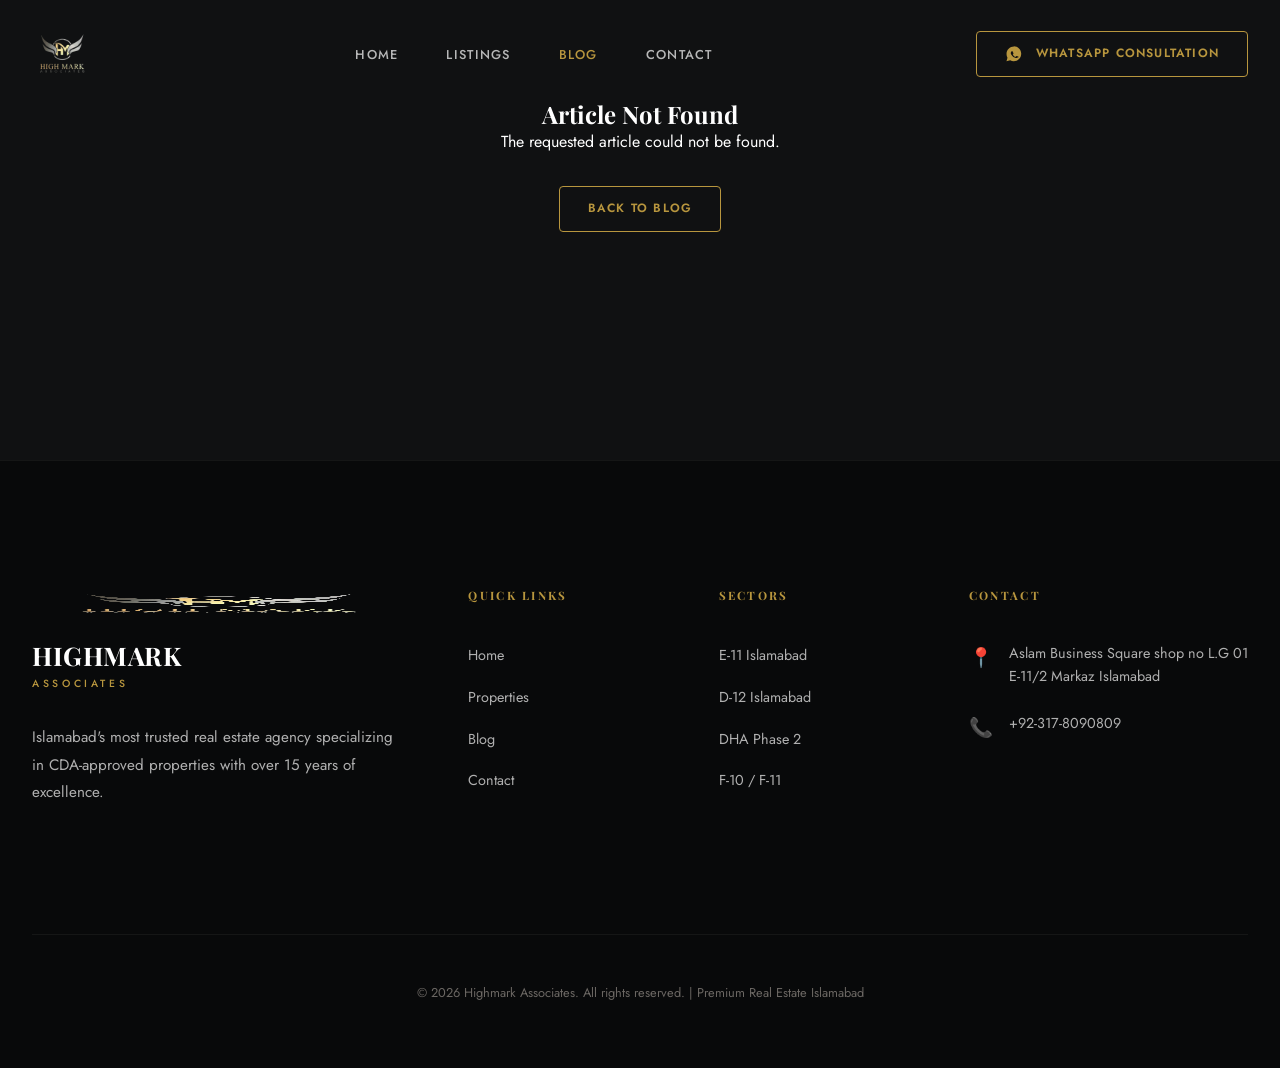
<file: blog-post.html>
<!DOCTYPE html>
<html lang="en">
<head>
  <meta charset="UTF-8" />
  <meta name="viewport" content="width=device-width, initial-scale=1.0, maximum-scale=1.0, user-scalable=no" />
  <title>Article | Highmark Associates</title>
  
  <link rel="preconnect" href="https://fonts.googleapis.com" />
  <link rel="preconnect" href="https://fonts.gstatic.com" crossorigin />
  <link href="https://fonts.googleapis.com/css2?family=Playfair+Display:ital,wght@0,400;0,600;0,700;1,400;1,600&family=Jost:wght@300;400;500;600;700&display=swap" rel="stylesheet" />
  
  <link rel="stylesheet" href="./css/style.css" />
</head>
<body>

<!-- ===== MOBILE NAV ===== -->
<nav class="mobile-nav" id="mobileNav">
    <span class="mobile-close">✕</span>
    <a href="index.html#hero">Home</a>
    <a href="index.html#listings">Property Listings</a>
    <a href="blog.html">Blog & Insights</a>
    <a href="index.html#contact">Contact</a>
</nav>

<!-- ===== NAVBAR ===== -->
<header>
    <nav class="navbar" id="navbar">
        <div class="container flex-between">
            <a href="index.html" class="line-logo" aria-label="Highmark Associates Home">
                <img src="./assets/highmark.png" alt="Highmark Associates Logo" style="height: 60px; width: auto;" />
            </a>
            <ul class="nav-links">
                <li><a href="index.html#hero">Home</a></li>
                <li><a href="index.html#listings">Listings</a></li>
                <li><a href="blog.html" style="color: var(--gold);">Blog</a></li>
                <li><a href="index.html#contact">Contact</a></li>
            </ul>
            <a href="https://wa.me/923178090809" target="_blank" class="nav-cta conf-whatsapp-link" style="display: flex; align-items: center; gap: 0.8rem;">
                <svg width="18" height="18" viewBox="0 0 24 24" fill="currentColor"><path d="M12.011 2c-5.505 0-9.989 4.484-9.989 9.989 0 1.758.459 3.41 1.259 4.85l-1.336 4.882 4.996-1.311c1.405.764 3.003 1.2 4.693 1.2 5.505 0 10.011-4.484 10.011-9.989 0-5.505-4.506-9.989-10.035-9.989zm5.304 14.125c-.225.63-1.3 1.233-1.787 1.309-.434.067-.98.125-2.825-.615-2.355-.945-3.87-3.325-3.987-3.484-.117-.16-1.025-1.349-1.025-2.583a2.64 2.64 0 01.815-1.956c.258-.258.558-.325.742-.325.183 0 .367.009.525.017.167.008.392-.067.617.475.225.542.775 1.884.842 2.017.067.133.111.291.017.475-.083.183-.133.291-.258.441-.125.15-.262.333-.375.45-.125.133-.25.275-.108.517.142.242.633 1.042 1.366 1.692.942.841 1.734 1.1 1.984 1.225.25.125.392.108.542-.058.15-.167.642-.75.815-1.008.167-.258.333-.217.558-.133.225.083 1.433.675 1.683.8.25.125.417.183.475.291.058.108.058.625-.167 1.258z"/></svg>
                WhatsApp Consultation
            </a>
            <button class="nav-hamburger" aria-label="Open menu">
                <span></span><span></span><span></span>
            </button>
        </div>
    </nav>
</header>

<article class="section" style="padding-top: 0;">
    <div class="container" id="articleContainer">
        <!-- Content injected by JS -->
    </div>
</article>

<!-- ===== FOOTER ===== -->
<footer>
    <div class="container">
        <div class="footer-grid">
            <div class="footer-links">
                <a href="index.html" class="logo">
                    <img src="./assets/highmark.png" alt="Highmark Associates" style="height: 30px; width: auto; margin-bottom: 1rem;" />
                    <span class="logo-main">HIGHMARK</span>
                    <span class="logo-sub">ASSOCIATES</span>
                </a>
                <p class="footer-about">Islamabad's most trusted real estate agency specializing in CDA-approved properties with over 15 years of excellence.</p>
            </div>
            <div class="footer-links">
                <h4>Quick Links</h4>
                <ul>
                    <li><a href="index.html#hero">Home</a></li>
                    <li><a href="index.html#listings">Properties</a></li>
                    <li><a href="blog.html">Blog</a></li>
                    <li><a href="index.html#contact">Contact</a></li>
                </ul>
            </div>
            <div class="footer-links">
                <h4>Sectors</h4>
                <ul>
                    <li><a>E-11 Islamabad</a></li>
                    <li><a>D-12 Islamabad</a></li>
                    <li><a>DHA Phase 2</a></li>
                    <li><a>F-10 / F-11</a></li>
                </ul>
            </div>
            <div class="footer-links">
                 <h4>Contact</h4>
                 <div class="contact-item">
                     <span class="contact-icon">📍</span>
                     <span class="conf-address">E-11/2 Markaz, Islamabad</span>
                 </div>
                 <div class="contact-item">
                     <span class="contact-icon">📞</span>
                     <span class="conf-phone">+92-317-8090809</span>
                 </div>
            </div>
        </div>
        <div style="border-top: 1px solid rgba(255,255,255,0.05); padding-top: 3rem; text-align: center; color: var(--text-muted); font-size: 0.8rem;">
            © 2026 Highmark Associates. All rights reserved. | Premium Real Estate Islamabad
        </div>
    </div>
</footer>

<script type="module" src="./js/blog-renderer.js"></script>

</body>
</html>
</file>
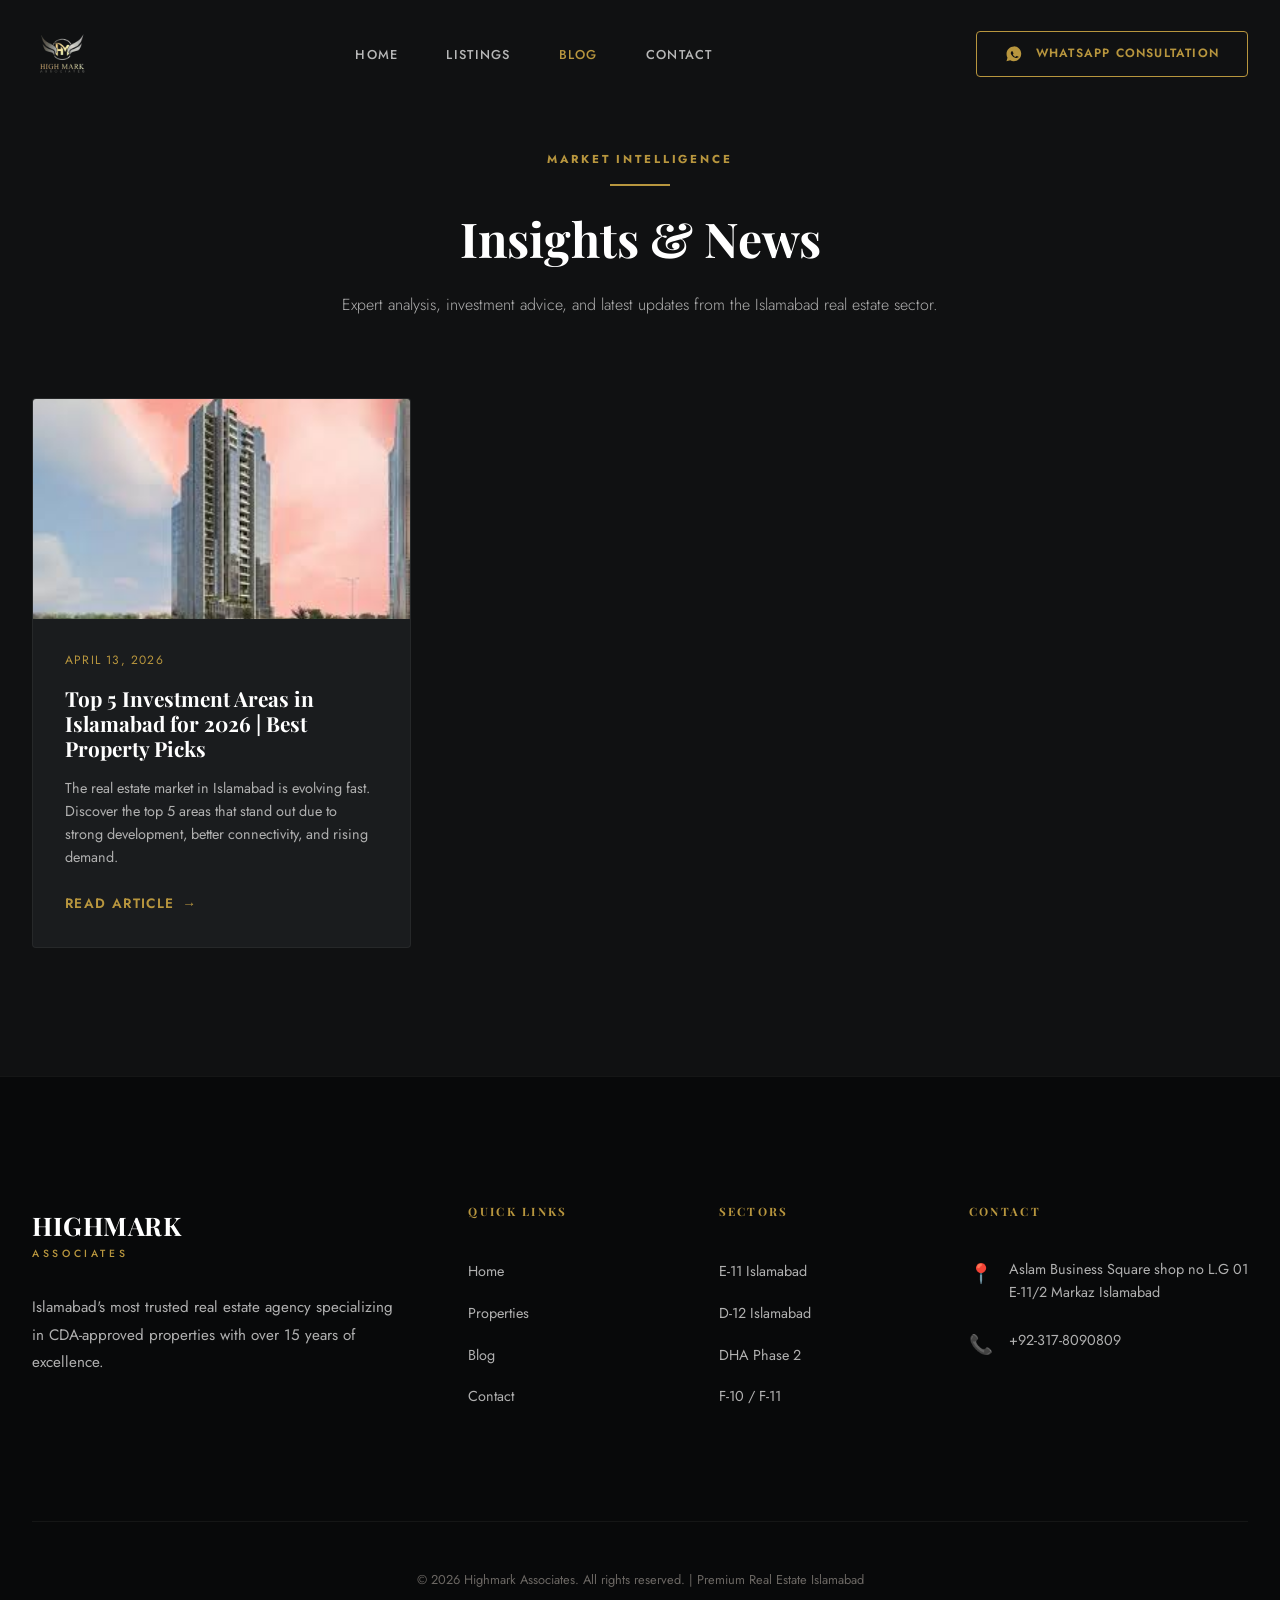
<file: blog.html>
<!DOCTYPE html>
<html lang="en">
<head>
  <meta charset="UTF-8" />
  <meta name="viewport" content="width=device-width, initial-scale=1.0, maximum-scale=1.0, user-scalable=no" />
  <title>Real Estate Insights & Blog | Highmark Associates</title>
  
  <link rel="preconnect" href="https://fonts.googleapis.com" />
  <link rel="preconnect" href="https://fonts.gstatic.com" crossorigin />
  <link href="https://fonts.googleapis.com/css2?family=Playfair+Display:ital,wght@0,400;0,600;0,700;1,400;1,600&family=Jost:wght@300;400;500;600;700&display=swap" rel="stylesheet" />
  
  <link rel="stylesheet" href="./css/style.css" />
</head>
<body>

<!-- ===== MOBILE NAV ===== -->
<nav class="mobile-nav" id="mobileNav">
    <span class="mobile-close">✕</span>
    <a href="index.html#hero">Home</a>
    <a href="index.html#listings">Property Listings</a>
    <a href="blog.html">Blog & Insights</a>
    <a href="index.html#contact">Contact</a>
</nav>

<!-- ===== NAVBAR ===== -->
<header>
    <nav class="navbar" id="navbar">
        <div class="container flex-between">
            <a href="index.html" class="line-logo" aria-label="Highmark Associates Home">
                <img src="./assets/highmark.png" alt="Highmark Associates Logo" style="height: 60px; width: auto;" />
            </a>
            <ul class="nav-links">
                <li><a href="index.html#hero">Home</a></li>
                <li><a href="index.html#listings">Listings</a></li>
                <li><a href="blog.html" style="color: var(--gold);">Blog</a></li>
                <li><a href="index.html#contact">Contact</a></li>
            </ul>
            <a href="https://wa.me/923178090809" target="_blank" class="nav-cta conf-whatsapp-link" style="display: flex; align-items: center; gap: 0.8rem;">
                <svg width="18" height="18" viewBox="0 0 24 24" fill="currentColor"><path d="M12.011 2c-5.505 0-9.989 4.484-9.989 9.989 0 1.758.459 3.41 1.259 4.85l-1.336 4.882 4.996-1.311c1.405.764 3.003 1.2 4.693 1.2 5.505 0 10.011-4.484 10.011-9.989 0-5.505-4.506-9.989-10.035-9.989zm5.304 14.125c-.225.63-1.3 1.233-1.787 1.309-.434.067-.98.125-2.825-.615-2.355-.945-3.87-3.325-3.987-3.484-.117-.16-1.025-1.349-1.025-2.583a2.64 2.64 0 01.815-1.956c.258-.258.558-.325.742-.325.183 0 .367.009.525.017.167.008.392-.067.617.475.225.542.775 1.884.842 2.017.067.133.111.291.017.475-.083.183-.133.291-.258.441-.125.15-.262.333-.375.45-.125.133-.25.275-.108.517.142.242.633 1.042 1.366 1.692.942.841 1.734 1.1 1.984 1.225.25.125.392.108.542-.058.15-.167.642-.75.815-1.008.167-.258.333-.217.558-.133.225.083 1.433.675 1.683.8.25.125.417.183.475.291.058.108.058.625-.167 1.258z"/></svg>
                WhatsApp Consultation
            </a>
            <button class="nav-hamburger" aria-label="Open menu">
                <span></span><span></span><span></span>
            </button>
        </div>
    </nav>
</header>

<section class="section" style="padding-top: 150px; min-height: 80vh;">
    <div class="container">
        <div class="section-header animate-on-scroll">
            <span class="overline">Market Intelligence</span>
            <div class="gold-line"></div>
            <h2>Insights & News</h2>
            <p>Expert analysis, investment advice, and latest updates from the Islamabad real estate sector.</p>
        </div>

        <div id="blogGrid" class="blog-grid animate-on-scroll">
            <!-- Blogs injected via JS -->
        </div>
    </div>
</section>

<!-- ===== FOOTER ===== -->
<footer>
    <div class="container">
        <div class="footer-grid">
            <div class="footer-links">
                <a href="index.html" class="logo">
                    <span class="logo-main">HIGHMARK</span>
                    <span class="logo-sub">ASSOCIATES</span>
                </a>
                <p class="footer-about">Islamabad's most trusted real estate agency specializing in CDA-approved properties with over 15 years of excellence.</p>
            </div>
            <div class="footer-links">
                <h4>Quick Links</h4>
                <ul>
                    <li><a href="index.html#hero">Home</a></li>
                    <li><a href="index.html#listings">Properties</a></li>
                    <li><a href="blog.html">Blog</a></li>
                    <li><a href="index.html#contact">Contact</a></li>
                </ul>
            </div>
            <div class="footer-links">
                <h4>Sectors</h4>
                <ul>
                    <li><a>E-11 Islamabad</a></li>
                    <li><a>D-12 Islamabad</a></li>
                    <li><a>DHA Phase 2</a></li>
                    <li><a>F-10 / F-11</a></li>
                </ul>
            </div>
            <div class="footer-links">
                 <h4>Contact</h4>
                 <div class="contact-item">
                     <span class="contact-icon">📍</span>
                     <span class="conf-address">E-11/2 Markaz, Islamabad</span>
                 </div>
                 <div class="contact-item">
                     <span class="contact-icon">📞</span>
                     <span class="conf-phone">+92-317-8090809</span>
                 </div>
            </div>
        </div>
        <div style="border-top: 1px solid rgba(255,255,255,0.05); padding-top: 3rem; text-align: center; color: var(--text-muted); font-size: 0.8rem;">
            © 2026 Highmark Associates. All rights reserved. | Premium Real Estate Islamabad
        </div>
    </div>
</footer>

<script type="module" src="./js/blog-renderer.js"></script>

</body>
</html>
</file>
<file: css/style.css>
/* 
 * Highmark Associates - Premium Design System
 * Dark Mode / Gold & Silver Palette
 */

:root {
  /* Colors */
  --bg-dark: #101112;      /* Deep Charcoal */
  --bg-darker: #08090A;    /* Absolute Dark */
  --bg-card: #1A1C1E;      /* Lighter Charcoal for cards */
  --header-glass: rgba(16, 17, 18, 0.85);
  
  --gold: #B8963E;         /* Metallic Gold */
  --gold-light: #D4AF6E;   /* Bright Gold */
  --gold-pale: #F0E6CC;    /* Muted Gold */
  
  --silver: #E2E2E2;       /* Chrome/Silver */
  --silver-dim: #A8A8A8;   /* Dimmed Silver */
  
  --text-white: #FFFFFF;
  --text-dim: #B0B0B0;
  --text-muted: #6B6763;
  
  --white: #FFFFFF;
  --black: #000000;
  
  --accent-green: #25D366; /* WhatsApp Green */

  /* Transitions & Spacing */
  --transition: 0.4s cubic-bezier(0.25, 0.46, 0.45, 0.94);
  --radius: 4px;
  --shadow: 0 12px 48px rgba(0, 0, 0, 0.4);
  --container: 1320px;
}

/* ===== RESET & BASE ===== */
*, *::before, *::after { box-sizing: border-box; margin: 0; padding: 0; }
html { scroll-behavior: smooth; font-size: 16px; }
body {
  font-family: 'Jost', sans-serif;
  background: var(--bg-dark);
  color: var(--text-white);
  line-height: 1.6;
  overflow-x: hidden;
  touch-action: manipulation;
  color-scheme: dark; /* Force native UI like dropdowns to be dark */
}
img { max-width: 100%; display: block; }
a { text-decoration: none; color: inherit; transition: var(--transition); }
ul { list-style: none; }
button { cursor: pointer; border: none; background: none; font-family: inherit; }

/* ===== TYPOGRAPHY ===== */
h1, h2, h3, h4, .font-display { font-family: 'Playfair Display', serif; line-height: 1.2; }
.overline {
  font-size: 0.72rem;
  font-weight: 700;
  letter-spacing: 0.25em;
  text-transform: uppercase;
  color: var(--gold);
  margin-bottom: 1rem;
  display: block;
}

/* ===== LAYOUT ===== */
.container { max-width: var(--container); margin: 0 auto; padding: 0 2rem; }
.section { padding: 8rem 0; }
.flex-between { display: flex; align-items: center; justify-content: space-between; }
.grid-listing { display: grid; grid-template-columns: repeat(auto-fill, minmax(320px, 1fr)); gap: 2rem; }

/* ===== NAVIGATION ===== */
.navbar {
  position: fixed;
  top: 0; left: 0; right: 0;
  z-index: 1000;
  padding: 1.5rem 0;
  transition: var(--transition);
  isolation: isolate; /* Create new stacking context for blend modes */
}
.navbar.scrolled {
  background: var(--header-glass);
  backdrop-filter: blur(20px);
  padding: 1rem 0;
  border-bottom: 1px solid rgba(184, 150, 62, 0.15);
}

/* Brand Logo Background Removal Fix */
.logo-img {
  display: block;
}

.logo { display: flex; flex-direction: column; }
.logo-main {
  font-family: 'Playfair Display', serif;
  font-size: 1.6rem;
  font-weight: 700;
  color: var(--text-white);
  letter-spacing: 0.02em;
}
.logo-sub {
  font-size: 0.65rem;
  font-weight: 500;
  letter-spacing: 0.35em;
  text-transform: uppercase;
  color: var(--gold);
}
.nav-links { display: flex; gap: 3rem; }
.nav-links a {
  font-size: 0.8rem;
  font-weight: 500;
  letter-spacing: 0.1em;
  text-transform: uppercase;
  color: rgba(255, 255, 255, 0.7);
}
.nav-links a:hover { color: var(--gold); }
.nav-cta {
  padding: 0.75rem 1.75rem;
  font-size: 0.75rem;
  font-weight: 600;
  letter-spacing: 0.1em;
  text-transform: uppercase;
  border: 1px solid var(--gold);
  color: var(--gold);
  border-radius: var(--radius);
}
.nav-cta:hover { background: var(--gold); color: var(--white); }

/* Hamburger */
.nav-hamburger { display: none; flex-direction: column; gap: 6px; }
.nav-hamburger span { width: 28px; height: 1.5px; background: var(--white); transition: var(--transition); }

/* Mobile Nav */
.mobile-nav {
  position: fixed;
  inset: 0;
  background: var(--bg-darker);
  z-index: 2000;
  display: flex;
  flex-direction: column;
  justify-content: center;
  align-items: center;
  gap: 2.5rem;
  opacity: 0;
  pointer-events: none;
  transition: opacity 0.4s ease;
}
.mobile-nav.open { opacity: 1; pointer-events: all; }
.mobile-nav a { font-family: 'Playfair Display', serif; font-size: 2.2rem; color: var(--white); width: 100%; text-align: center; padding: 1rem 0; }
.mobile-close { position: absolute; top: 2rem; right: 2rem; font-size: 2.5rem; color: var(--gold); cursor: pointer; }

/* ===== HERO ===== */
.hero {
  height: 100vh;
  display: flex;
  align-items: center;
  justify-content: center;
  position: relative;
  text-align: center;
  z-index: 20; /* Ensure hero content stays above sections below */
  /* overflow: hidden removed to allow dropdowns to be visible */
}
.hero-bg {
  position: absolute;
  inset: 0;
  background: 
    linear-gradient(to bottom, rgba(16, 17, 18, 0.4) 0%, rgba(16, 17, 18, 0.9) 80%, var(--bg-dark) 100%),
    url('https://images.unsplash.com/photo-1600585154526-990dced4db0d?w=1920&q=80') center/cover no-repeat;
  z-index: -1;
  animation: heroZoom 20s infinite alternate;
}
@keyframes heroZoom { from { transform: scale(1); } to { transform: scale(1.1); } }
.hero h1 {
  font-size: clamp(3rem, 8vw, 6rem);
  font-weight: 700;
  margin-bottom: 2rem;
  color: var(--white);
}
.hero h1 em { color: var(--gold); font-style: italic; }
.hero-sub {
  font-size: 1.1rem;
  color: rgba(255, 255, 255, 0.6);
  max-width: 650px;
  margin: 0 auto 3.5rem;
  font-weight: 300;
}

/* Search Bar */
.search-bar {
  background: rgba(255, 255, 255, 0.05);
  backdrop-filter: blur(25px);
  border: 1px solid rgba(255, 255, 255, 0.1);
  padding: 0.6rem;
  border-radius: var(--radius);
  display: flex;
  gap: 0.5rem;
  max-width: 900px;
  margin: 0 auto;
  position: relative;
  z-index: 10; /* Ensure dropdowns overlap next sections */
}
.search-field { flex: 1; display: flex; flex-direction: column; padding: 0.75rem 1.5rem; border-right: 1px solid rgba(255, 255, 255, 0.1); text-align: left; }
.search-field:last-of-type { border-right: none; }
.search-label { font-size: 0.65rem; font-weight: 700; color: var(--gold); letter-spacing: 0.15em; text-transform: uppercase; margin-bottom: 0.5rem; }
/* Global Dropdown Fallbacks (hidden when custom kicks in) */
select {
  background-color: var(--bg-card) !important;
  color: var(--white) !important;
  cursor: pointer;
}
select option {
  background-color: var(--bg-card);
  color: var(--white);
}

/* Custom Select Component UI */
.custom-select-wrapper {
  position: relative;
  user-select: none;
  width: 100%;
}

.custom-select-trigger {
  display: flex;
  align-items: center;
  justify-content: space-between;
  padding: 0;
  cursor: pointer;
  font-size: 1rem;
  color: var(--text-white);
  min-height: 1.5em; /* Ensure some height even if empty */
}

.custom-select-trigger::after {
  content: '';
  width: 10px;
  height: 10px;
  border-right: 2px solid var(--gold);
  border-bottom: 2px solid var(--gold);
  transform: rotate(45deg);
  margin-left: 1rem;
  transition: transform 0.3s;
  flex-shrink: 0;
}

.custom-select-wrapper.open .custom-select-trigger::after {
  transform: rotate(-135deg) translateY(-2px) translateX(-2px);
}

.custom-options {
  position: absolute;
  top: calc(100% + 15px);
  left: -1rem; /* Extend slightly to line up with labels */
  right: -1rem;
  background: #1A1C1E; /* Solid non-transparent background */
  border: 1px solid rgba(184, 150, 62, 0.5);
  border-radius: 4px;
  box-shadow: 0 15px 45px rgba(0,0,0,0.8);
  z-index: 9999;
  opacity: 0;
  visibility: hidden;
  transform: translateY(-10px);
  transition: all 0.2s cubic-bezier(0.4, 0, 0.2, 1);
  max-height: 300px;
  overflow-y: auto;
}

.custom-select-wrapper.open .custom-options {
  opacity: 1;
  visibility: visible;
  transform: translateY(0);
}

.custom-option {
  padding: 1rem 1.5rem;
  font-size: 0.9rem;
  cursor: pointer;
  transition: all 0.2s;
  color: var(--white);
  border-bottom: 1px solid rgba(255,255,255,0.03);
}

.custom-option:last-child { border-bottom: none; }

.custom-option:hover {
  background: rgba(184, 150, 62, 0.2);
  color: var(--gold-light);
  padding-left: 1.75rem;
}

.custom-option.selected {
  background: var(--gold);
  color: var(--white);
}

.native-select-hidden {
  display: none !important;
}

.search-field select { visibility: hidden; position: absolute; }
.search-btn {
  background: var(--gold);
  color: var(--white);
  padding: 0 2.5rem;
  border-radius: 2px;
  font-weight: 700;
  text-transform: uppercase;
  letter-spacing: 0.1em;
  font-size: 0.8rem;
}
.search-btn:hover { background: var(--gold-light); }

/* ===== PROPERTY CARDS ===== */
.listing-section { 
  background: var(--bg-darker); 
  position: relative;
  z-index: 5;
}
.filter-tabs { display: flex; justify-content: center; gap: 1rem; margin-bottom: 4rem; flex-wrap: wrap; }
.filter-tab {
  padding: 0.6rem 1.5rem;
  font-size: 0.75rem;
  font-weight: 600;
  text-transform: uppercase;
  letter-spacing: 0.15em;
  color: var(--text-dim);
  border: 1px solid rgba(255, 255, 255, 0.1);
  border-radius: 100px;
}
.filter-tab.active, .filter-tab:hover { background: var(--gold); color: var(--white); border-color: var(--gold); }

.property-card {
  background: var(--bg-card);
  border: 1px solid rgba(255, 255, 255, 0.05);
  border-radius: var(--radius);
  overflow: hidden;
  transition: var(--transition);
}
.property-card:hover { transform: translateY(-8px); border-color: rgba(184, 150, 62, 0.4); box-shadow: var(--shadow); }
.card-img { position: relative; height: 260px; overflow: hidden; }
.card-img img { width: 100%; height: 100%; object-fit: cover; transition: transform 0.8s ease; }
.property-card:hover .card-img img { transform: scale(1.1); }
.card-badge { position: absolute; top: 1.25rem; left: 1.25rem; display: flex; flex-direction: column; gap: 0.5rem; }
.badge { padding: 0.35rem 0.85rem; font-size: 0.65rem; font-weight: 700; text-transform: uppercase; letter-spacing: 0.15em; border-radius: 2px; }
.badge-sale { background: var(--gold); color: var(--white); }
.badge-rent { background: var(--bg-darker); border: 1px solid rgba(255, 255, 255, 0.2); color: var(--white); }
.badge-accent { background: rgba(255, 255, 255, 0.9); color: var(--black); backdrop-filter: blur(5px); }
.card-save { position: absolute; top: 1.25rem; right: 1.25rem; background: rgba(0,0,0,0.3); border-radius: 50%; width: 36px; height: 36px; display: flex; align-items: center; justify-content: center; cursor: pointer; backdrop-filter: blur(5px); }
.card-body { padding: 2rem; }
.card-price { font-family: 'Playfair Display', serif; font-size: 1.6rem; font-weight: 700; color: var(--gold); margin-bottom: 0.5rem; }
.card-price span { font-family: 'Jost', sans-serif; font-size: 0.8rem; color: var(--text-dim); margin-left: 0.5rem; }
.card-title { font-size: 1.1rem; font-weight: 500; margin-bottom: 1rem; color: var(--white); }
.card-location { display: flex; align-items: center; gap: 0.5rem; font-size: 0.85rem; color: var(--text-dim); margin-bottom: 1.5rem; }
.card-specs { display: flex; gap: 1.5rem; padding-top: 1.5rem; border-top: 1px solid rgba(255, 255, 255, 0.05); }
.spec { font-size: 0.78rem; display: flex; align-items: center; gap: 0.5rem; color: var(--text-dim); }
.spec-icon { font-size: 1rem; }

/* ===== UNIT CONVERTER WIDGET ===== */
.converter-card {
  background: linear-gradient(135deg, var(--bg-card) 0%, var(--bg-dark) 100%);
  border: 1px solid rgba(184, 150, 62, 0.3);
  padding: 3rem;
  border-radius: var(--radius);
  max-width: 1000px;
  margin: 4rem auto;
}
.converter-grid { display: grid; grid-template-columns: 1fr 1fr; gap: 4rem; align-items: center; }
.converter-input-wrap { display: flex; gap: 1rem; align-items: flex-end; }
.conv-input-group { flex: 1; }
.conv-input-group label { display: block; font-size: 0.7rem; font-weight: 700; color: var(--gold); letter-spacing: 0.2em; text-transform: uppercase; margin-bottom: 0.75rem; }
.conv-input-group input { width: 100%; background: rgba(255, 255, 255, 0.05); border: 1px solid rgba(255, 255, 255, 0.1); padding: 1rem; color: var(--white); border-radius: 2px; font-size: 1.2rem; outline: none; }
.conv-input-group input:focus { border-color: var(--gold); }
.btn-conv { background: var(--gold); color: var(--white); padding: 1rem 2rem; border-radius: 2px; font-weight: 700; text-transform: uppercase; letter-spacing: 0.1em; }
.converter-result { display: none; padding: 2rem; background: rgba(184, 150, 62, 0.1); border-radius: 4px; border: 1px solid rgba(184, 150, 62, 0.2); animation: fadeInUp 0.5s forwards; }
.converter-result.show { display: block; }
.result-value { font-family: 'Playfair Display', serif; font-size: 2.2rem; font-weight: 700; color: var(--white); }
.result-subtext { font-size: 0.9rem; color: var(--gold); margin-top: 0.5rem; }

/* ===== SECTION HEADER ===== */
.section-header { text-align: center; margin-bottom: 5rem; }
.section-header h2 { font-size: 3rem; margin-bottom: 1.5rem; }
.section-header p { color: var(--text-dim); max-width: 600px; margin: 0 auto; font-weight: 300; }
.gold-line { width: 60px; height: 2px; background: var(--gold); margin: 0 auto 1.5rem; }

/* ===== TESTIMONIALS ===== */
.testimonial-grid { display: grid; grid-template-columns: repeat(3, 1fr); gap: 2.5rem; }
.testimonial-card {
  padding: 3rem;
  background: var(--bg-card);
  border: 1px solid rgba(255,255,255,0.05);
  border-radius: var(--radius);
  position: relative;
}
.testimonial-card::before { content: '“'; position: absolute; top: 1rem; left: 2rem; font-size: 8rem; font-family: serif; color: rgba(184, 150, 62, 0.1); line-height: 1; }
.testimonial-text { font-style: italic; font-size: 1.05rem; margin-bottom: 2rem; color: var(--text-dim); line-height: 1.8; position: relative; z-index: 1; }
.testimonial-author { display: flex; align-items: center; gap: 1rem; }
.author-avatar { width: 50px; height: 50px; border-radius: 50%; background: var(--gold-pale); display: flex; align-items: center; justify-content: center; font-size: 1.5rem; }
.author-info h4 { font-size: 1rem; margin-bottom: 0.25rem; font-family: 'Jost', sans-serif; font-weight: 600; }
.author-info p { font-size: 0.75rem; color: var(--gold); }

/* ===== CONTACT SECTION ===== */
.contact-grid-layout { display: grid; grid-template-columns: 1fr 1.5fr; gap: 6rem; align-items: start; }
.contact-form-layout { display: grid; gap: 1.5rem; }
.contact-form-row { display: grid; grid-template-columns: 1fr 1fr; gap: 1rem; }
.contact-form-input {
  background: rgba(255,255,255,0.05);
  border: 1px solid rgba(255,255,255,0.1);
  padding: 1.2rem;
  color: white;
  border-radius: 2px;
  outline: none;
  width: 100%;
}
.contact-form-input:focus { border-color: var(--gold); }

/* ===== FOOTER ===== */
footer { background: var(--bg-darker); padding: 8rem 0 4rem; border-top: 1px solid rgba(255,255,255,0.05); }
.footer-grid { display: grid; grid-template-columns: 2fr 1fr 1fr 1.5fr; gap: 4rem; margin-bottom: 6rem; }
.footer-about { color: var(--text-dim); font-size: 0.95rem; margin: 2rem 0; line-height: 1.8; }
.footer-links h4 { font-size: 0.72rem; letter-spacing: 0.2em; text-transform: uppercase; color: var(--gold); margin-bottom: 2.5rem; }
.footer-links ul li { margin-bottom: 1rem; }
.footer-links ul li a { color: var(--text-dim); font-size: 0.9rem; }
.footer-links ul li a:hover { color: var(--white); padding-left: 5px; }
.contact-item { display: flex; gap: 1rem; margin-bottom: 1.5rem; color: var(--text-dim); font-size: 0.9rem; }
.contact-icon { color: var(--gold); font-size: 1.2rem; }

/* ===== WHATSAPP FLOAT ===== */
.whatsapp-float {
  position: fixed;
  bottom: 2.5rem;
  right: 2.5rem;
  z-index: 1100;
  display: flex;
  align-items: center;
  gap: 1rem;
}
.wa-label {
  background: var(--bg-dark);
  color: var(--white);
  padding: 0.6rem 1.2rem;
  border-radius: 100px;
  font-size: 0.8rem;
  font-weight: 600;
  box-shadow: var(--shadow);
  opacity: 0;
  transform: translateX(10px);
  transition: var(--transition);
  border: 1px solid rgba(255, 255, 255, 0.1);
}
.whatsapp-float:hover .wa-label { opacity: 1; transform: translateX(0); }
.wa-btn {
  width: 64px; height: 64px;
  background: var(--accent-green);
  border-radius: 50%;
  display: flex;
  align-items: center;
  justify-content: center;
  font-size: 2rem;
  box-shadow: 0 10px 30px rgba(37, 211, 102, 0.4);
  transition: var(--transition);
  position: relative;
}
.wa-btn::after {
  content: '';
  position: absolute;
  inset: -5px;
  border-radius: 50%;
  border: 2px solid var(--accent-green);
  animation: waPulse 2s infinite;
}
@keyframes waPulse { 0% { transform: scale(1); opacity: 0.8; } 100% { transform: scale(1.6); opacity: 0; } }

/* ===== BLOGS ===== */
.blogs-grid { display: grid; grid-template-columns: repeat(auto-fill, minmax(320px, 1fr)); gap: 2rem; }
.blog-card { background: var(--bg-card); border-radius: var(--radius); overflow: hidden; border: 1px solid rgba(255,255,255,0.05); transition: var(--transition); }
.blog-card:hover { transform: translateY(-5px); border-color: rgba(184, 150, 62, 0.3); }
.blog-img { width: 100%; height: 220px; object-fit: cover; }
.blog-content { padding: 1.5rem; }
.blog-date { font-size: 0.75rem; color: var(--gold); letter-spacing: 0.1em; text-transform: uppercase; margin-bottom: 0.5rem; display: block; }
.blog-title { font-size: 1.25rem; font-family: 'Playfair Display', serif; margin-bottom: 1rem; color: var(--text-white); }
.blog-desc { font-size: 0.9rem; color: var(--text-dim); line-height: 1.6; display: -webkit-box; -webkit-line-clamp: 3; line-clamp: 3; -webkit-box-orient: vertical; overflow: hidden; }

/* ===== PROPERTY MODAL ===== */
.property-modal {
  display: none;
  position: fixed; inset: 0;
  background: rgba(0, 0, 0, 0.9);
  backdrop-filter: blur(10px);
  z-index: 4000;
  align-items: center; justify-content: center;
  padding: 2rem;
}
.property-modal.open { display: flex; }
.property-modal-content {
  background: var(--bg-card);
  width: 1200px; max-width: 100%;
  border-radius: var(--radius);
  border: 1px solid rgba(255, 255, 255, 0.05);
  position: relative;
  max-height: 90vh; overflow-y: auto;
}
.property-modal-close {
  position: absolute; top: 1.5rem; right: 1.5rem;
  font-size: 1.5rem; color: var(--gold); cursor: pointer;
  z-index: 10; background: var(--bg-darker); width: 40px; height: 40px;
  display: flex; align-items: center; justify-content: center; border-radius: 50%;
  border: 1px solid rgba(255,255,255,0.1);
  transition: var(--transition);
}
.property-modal-close:hover { background: var(--gold); color: var(--bg-darker); }
.pmodal-grid { display: grid; grid-template-columns: 1fr 1fr; gap: 3rem; }
.pmodal-images img { width: 100%; object-fit: cover; border-radius: var(--radius) 0 0 var(--radius); }
.pmodal-images { display: flex; flex-direction: column; background: var(--bg-darker); }
#pmodalMainImg { height: 400px; }
.pmodal-gallery { display: flex; gap: 0.5rem; padding: 1rem; overflow-x: auto; }
.pmodal-gallery img { width: 80px; height: 80px; min-width: 80px; cursor: pointer; border-radius: 4px; border: 1px solid transparent; }
.pmodal-gallery img:hover { border-color: var(--gold); }
.pmodal-info { padding: 3rem 3rem 3rem 0; }

/* ===== ANIMATIONS ===== */
.animate-on-scroll { opacity: 0; transform: translateY(30px); transition: 0.8s ease-out; }
.animate-on-scroll.visible { opacity: 1; transform: translateY(0); }

/* ===== BLOG SECTION & ARTICLE STYLES ===== */
.blog-grid {
  display: grid;
  grid-template-columns: repeat(auto-fill, minmax(350px, 1fr));
  gap: 2.5rem;
}
.blog-card {
  background: var(--bg-card);
  border: 1px solid rgba(255, 255, 255, 0.05);
  border-radius: var(--radius);
  overflow: hidden;
  transition: var(--transition);
  display: flex;
  flex-direction: column;
}
.blog-card:hover {
  transform: translateY(-8px);
  border-color: rgba(184, 150, 62, 0.4);
  box-shadow: var(--shadow);
}
.blog-card-img {
  height: 220px;
  width: 100%;
  object-fit: cover;
}
.blog-card-body {
  padding: 2rem;
  flex: 1;
  display: flex;
  flex-direction: column;
}
.blog-date {
  font-size: 0.75rem;
  color: var(--gold);
  letter-spacing: 0.1em;
  text-transform: uppercase;
  margin-bottom: 1rem;
}
.blog-title {
  font-family: 'Playfair Display', serif;
  font-size: 1.3rem;
  font-weight: 700;
  margin-bottom: 1rem;
  color: var(--white);
}
.blog-excerpt {
  color: var(--text-dim);
  font-size: 0.9rem;
  margin-bottom: 1.5rem;
  flex: 1;
}
.blog-read-more {
  color: var(--gold);
  font-weight: 600;
  font-size: 0.85rem;
  text-transform: uppercase;
  letter-spacing: 0.1em;
  display: flex;
  align-items: center;
  gap: 0.5rem;
}
.blog-read-more:hover {
  gap: 0.8rem;
  color: var(--gold-light);
}

/* Article Reading View */
.article-header {
  text-align: center;
  max-width: 900px;
  margin: 0 auto 4rem;
  padding-top: 150px;
}
.article-title {
  font-size: clamp(2.5rem, 5vw, 4rem);
  margin: 1rem 0 2rem;
}
.article-meta {
  color: var(--text-dim);
  font-size: 0.9rem;
  letter-spacing: 0.1em;
  text-transform: uppercase;
}
.article-hero-img {
  width: 100%;
  height: 60vh;
  object-fit: cover;
  border-radius: var(--radius);
  margin-bottom: 4rem;
}
.article-content {
  max-width: 800px;
  margin: 0 auto;
  font-size: 1.1rem;
  line-height: 1.8;
  color: var(--text-dim);
}
.article-content h2 {
  color: var(--white);
  font-family: 'Playfair Display', serif;
  font-size: 2rem;
  margin: 3.5rem 0 1.5rem;
}
.article-content p {
  margin-bottom: 1.5rem;
}
.blog-inline-img {
  width: 100%;
  border-radius: var(--radius);
  margin: 2.5rem 0;
  box-shadow: var(--shadow);
  border: 1px solid rgba(255, 255, 255, 0.05);
}
.blog-insight {
  background: rgba(184, 150, 62, 0.05);
  border-left: 4px solid var(--gold);
  padding: 2rem;
  margin: 3rem 0;
  font-style: italic;
  color: var(--text-dim);
  border-radius: 0 var(--radius) var(--radius) 0;
}
.blog-insight strong {
  color: var(--gold);
  font-style: normal;
}
.blog-divider {
  border: none;
  border-top: 1px solid rgba(255, 255, 255, 0.1);
  margin: 4rem auto;
  width: 60px;
}
.blog-list {
  list-style-type: disc;
  padding-left: 1.5rem;
  margin-bottom: 2rem;
}
.blog-list li {
  margin-bottom: 0.8rem;
}
.blog-list strong {
  color: var(--white);
}

/* ===== RESPONSIVE ===== */
@media (max-width: 1200px) {
  .footer-grid { grid-template-columns: repeat(2, 1fr); }
}
@media (max-width: 992px) {
  .nav-links, .nav-cta { display: none; }
  .nav-hamburger { display: flex; }
  .hero h1 { font-size: 4rem; }
  .grid-listing { grid-template-columns: repeat(auto-fill, minmax(280px, 1fr)); }
  .converter-grid { grid-template-columns: 1fr; gap: 2rem; }
  .testimonial-grid { grid-template-columns: 1fr; }
}
@media (max-width: 768px) {
  h1 { font-size: 2.8rem !important; }
  .property-modal { padding: 1rem; }
  .pmodal-grid { grid-template-columns: 1fr; gap: 1rem; }
  .pmodal-images img { border-radius: var(--radius) var(--radius) 0 0; }
  .pmodal-info { padding: 2rem; }
  .hero { height: auto; min-height: 80vh; padding-top: 120px; }
  .search-bar { flex-direction: column; padding: 1rem; width: 95%; }
  .search-field { border-right: none; border-bottom: 1px solid rgba(255, 255, 255, 0.1); padding: 1rem 0; }
  .search-btn { padding: 1.2rem; margin-top: 0.5rem; }
  
  /* Mobile Dropdown Refinements */
  .custom-options {
    left: 0;
    right: 0;
    top: calc(100% + 5px);
  }
  .custom-select-trigger { padding: 0.5rem 0; }
  
  .section { padding: 4rem 1.5rem; }
  .container { padding: 0 1.5rem; }
  .footer-grid { grid-template-columns: 1fr; gap: 3rem; }
  .navbar { padding: 1rem 0; }
  .logo-main { font-size: 1.3rem; }
  .contact-grid-layout { grid-template-columns: 1fr; gap: 3rem; }
  .contact-form-row { grid-template-columns: 1fr; }
}

@media (max-width: 480px) {
  h1 { font-size: 2.2rem !important; }
  .hero-sub { font-size: 1rem; }
  .card-body { padding: 1.5rem; }
  .card-price { font-size: 1.4rem; }
}
</file>
